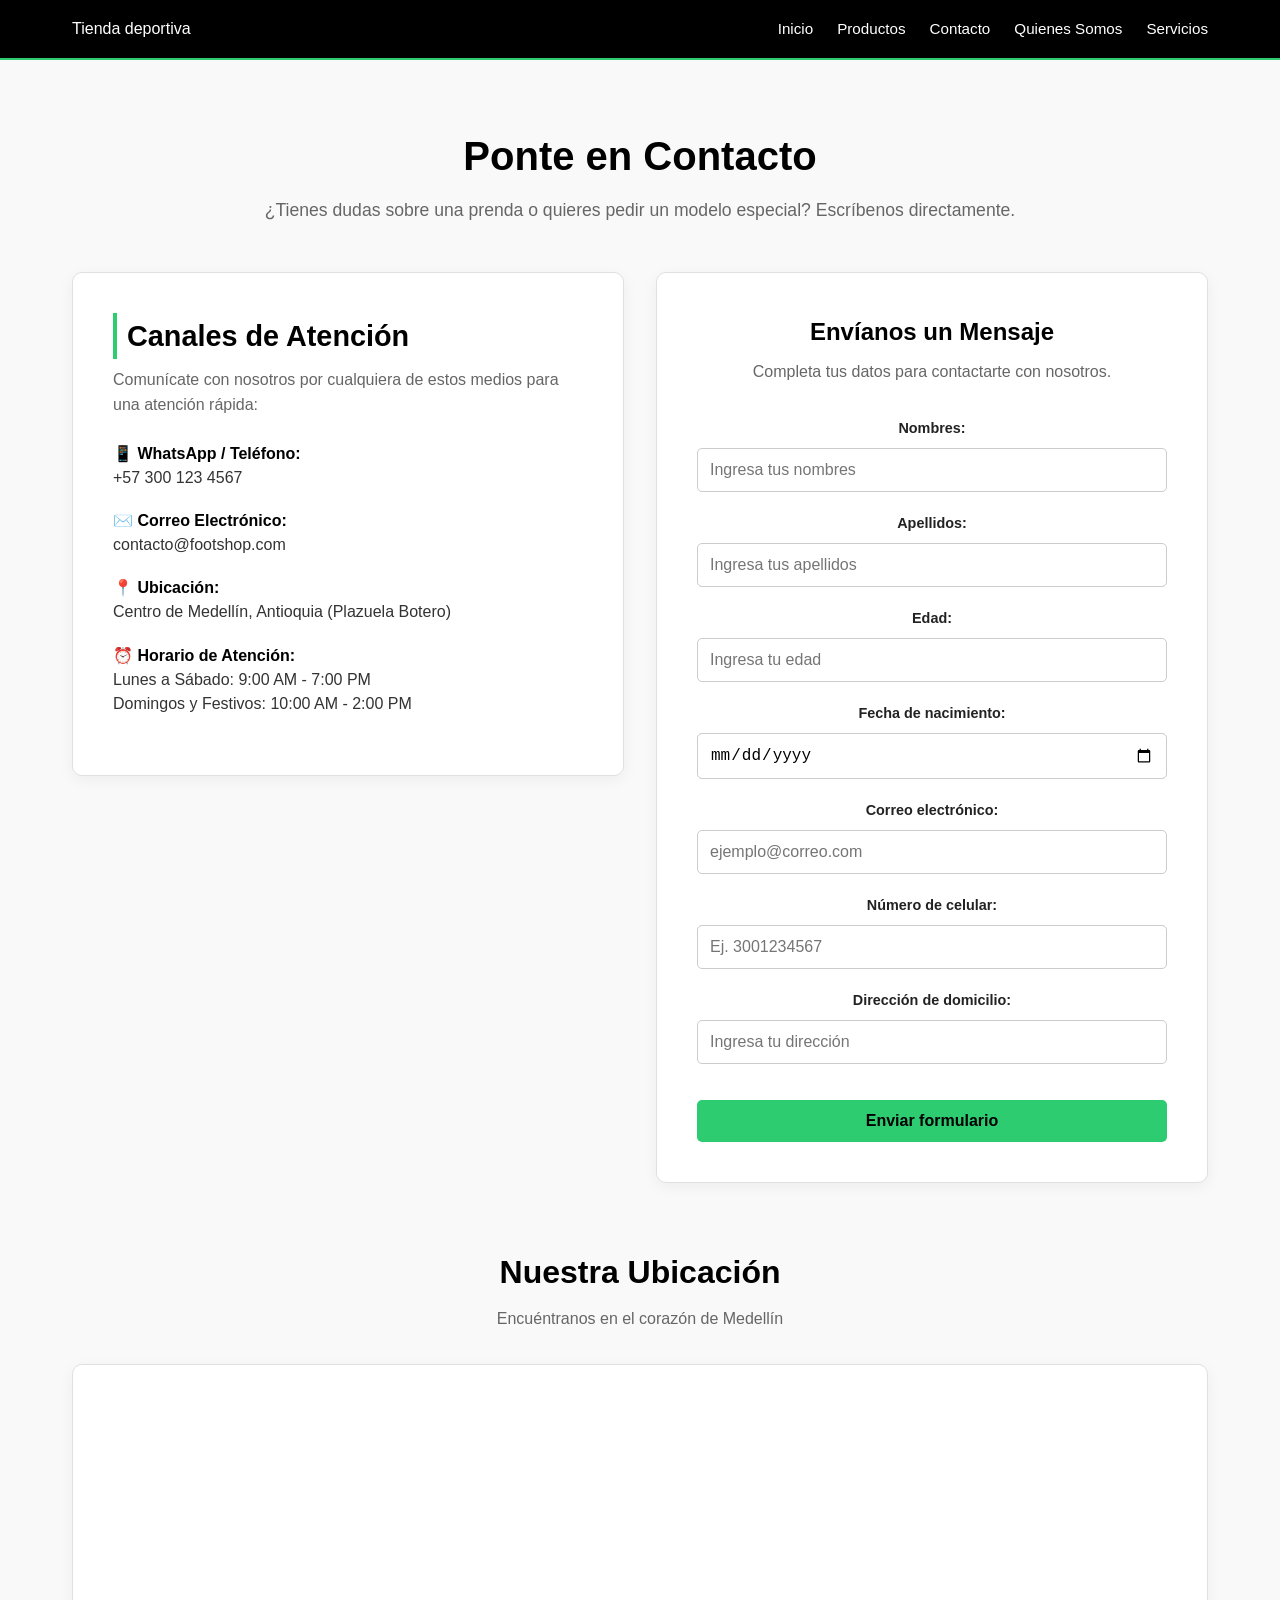
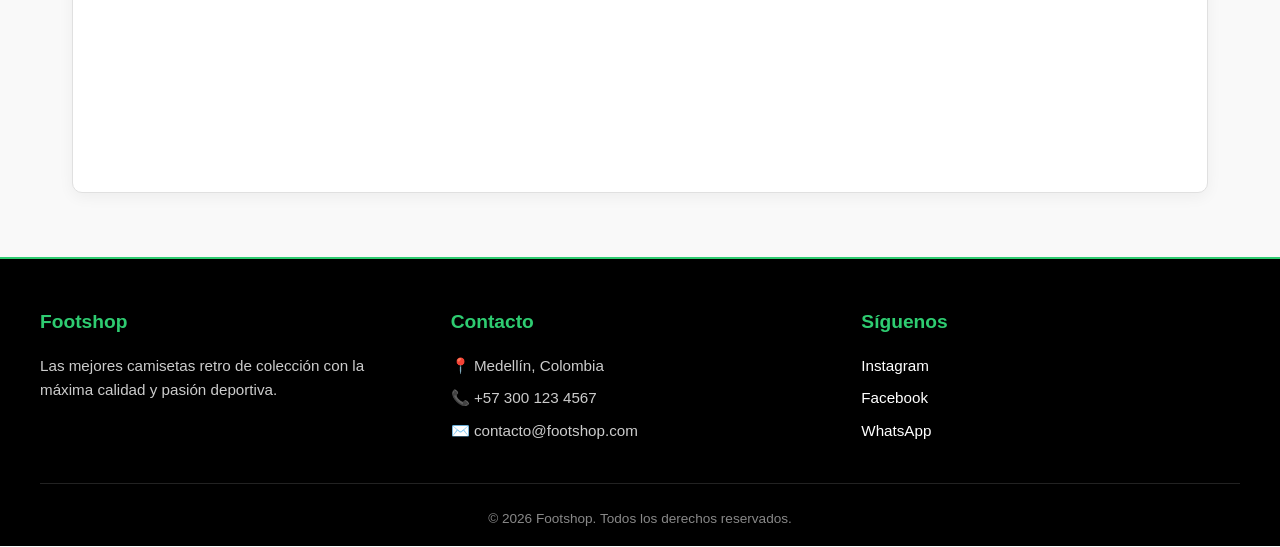
<file: pagina web/contacto.html>
<!DOCTYPE html>
<html lang="es">
<head>
    <meta charset="UTF-8">
    <meta name="viewport" content="width=device-width, initial-scale=1.0">
    <title>Contacto - Footshop</title>
    <link rel="stylesheet" href="style.css">
</head>
<body>
    <header>
        <nav>
            <div class="logo">Tienda deportiva</div>
            <ul class="nav-links">
                <li><a href="index.html">inicio</a></li>
                <li><a href="productos.html">productos</a></li>
                <li><a href="contacto.html">contacto</a></li>
                <li><a href="Quienes somos.html">Quienes somos</a></li>
                <li><a href="Servicios.html">Servicios</a></li>
            </ul>
        </nav>
    </header>

    <main>
        <section class="seccion-pagina">
            <h1>Ponte en Contacto</h1>
            <p class="subtitulo">¿Tienes dudas sobre una prenda o quieres pedir un modelo especial? Escríbenos directamente.</p>
            
            <div class="grid-contacto">
                <!-- TARJETA DE DATOS DE CONTACTO DIRECTO -->
                <div class="tarjeta-info-contacto">
                    <h2>Canales de Atención</h2>
                    <p>Comunícate con nosotros por cualquiera de estos medios para una atención rápida:</p>
                    
                    <ul class="lista-contacto-directo">
                        <li>
                            <strong>📱 WhatsApp / Teléfono:</strong><br>
                            +57 300 123 4567
                        </li>
                        <li>
                            <strong>✉️ Correo Electrónico:</strong><br>
                            contacto@footshop.com
                        </li>
                        <li>
                            <strong>📍 Ubicación:</strong><br>
                            Centro de Medellín, Antioquia (Plazuela Botero)
                        </li>
                        <li>
                            <strong>⏰ Horario de Atención:</strong><br>
                            Lunes a Sábado: 9:00 AM - 7:00 PM<br>
                            Domingos y Festivos: 10:00 AM - 2:00 PM
                        </li>
                    </ul>
                </div>

                <!-- FORMULARIO DE CONTACTO -->
                <div class="formulario-contacto">
                    <h2>Envíanos un Mensaje</h2>
                    <p>Completa tus datos para contactarte con nosotros.</p>

                    <form action="#" method="post">
                        <label for="nombres">Nombres:</label>
                        <input type="text" id="nombres" name="nombres" placeholder="Ingresa tus nombres" required>

                        <label for="apellidos">Apellidos:</label>
                        <input type="text" id="apellidos" name="apellidos" placeholder="Ingresa tus apellidos" required>

                        <label for="edad">Edad:</label>
                        <input type="number" id="edad" name="edad" placeholder="Ingresa tu edad" min="1" max="120" required>

                        <label for="fecha">Fecha de nacimiento:</label>
                        <input type="date" id="fecha" name="fecha_nacimiento" required>

                        <label for="email">Correo electrónico:</label>
                        <input type="email" id="email" name="email" placeholder="ejemplo@correo.com" required>

                        <label for="celular">Número de celular:</label>
                        <input type="tel" id="celular" name="celular" placeholder="Ej. 3001234567" required>

                        <label for="direccion">Dirección de domicilio:</label>
                        <input type="text" id="direccion" name="direccion" placeholder="Ingresa tu dirección" required>

                        <button type="submit">Enviar formulario</button>
                    </form>
                </div>
            </div>
        </section>

        <!-- SECCIÓN DE UBICACIÓN Y MAPA -->
        <section id="ubicacion">
            <h2>Nuestra Ubicación</h2>
            <p>Encuéntranos en el corazón de Medellín</p>
            <div>
                <iframe 
                    src="https://www.google.com/maps/embed?pb=!1m18!1m12!1m3!1d3966.0710684615017!2d-75.5681179241648!3d6.251841226593537!2m3!1f0!2f0!3f0!3m2!1i1024!2i768!4f13.1!3m3!1m2!1s0x8e4428f8101a189f%3A0x62955f10b2df2b61!2sPlazuela%20Botero!5e0!3m2!1ses-419!2sco!4v1710000000000!5m2!1ses-419!2sco" 
                    width="100%" 
                    height="400" 
                    style="border:0;" 
                    allowfullscreen="" 
                    loading="lazy" 
                    referrerpolicy="no-referrer-when-downgrade">
                </iframe>
            </div>
        </section>
    </main>

    <!-- FOOTER -->
    <footer>
        <div class="footer-contenido">
            <div class="footer-columna">
                <h3>Footshop</h3>
                <p>Las mejores camisetas retro de colección con la máxima calidad y pasión deportiva.</p>
            </div>
            
            <div class="footer-columna">
                <h3>Contacto</h3>
                <p>📍 Medellín, Colombia</p>
                <p>📞 +57 300 123 4567</p>
                <p>✉️ contacto@footshop.com</p>
            </div>

            <div class="footer-columna">
                <h3>Síguenos</h3>
                <div class="redes-sociales">
                    <a href="#">Instagram</a>
                    <a href="#">Facebook</a>
                    <a href="#">WhatsApp</a>
                </div>
            </div>
        </div>
        
        <div class="footer-copyright">
            <p>&copy; 2026 Footshop. Todos los derechos reservados.</p>
        </div>
    </footer>
</body>
</html>
</file>
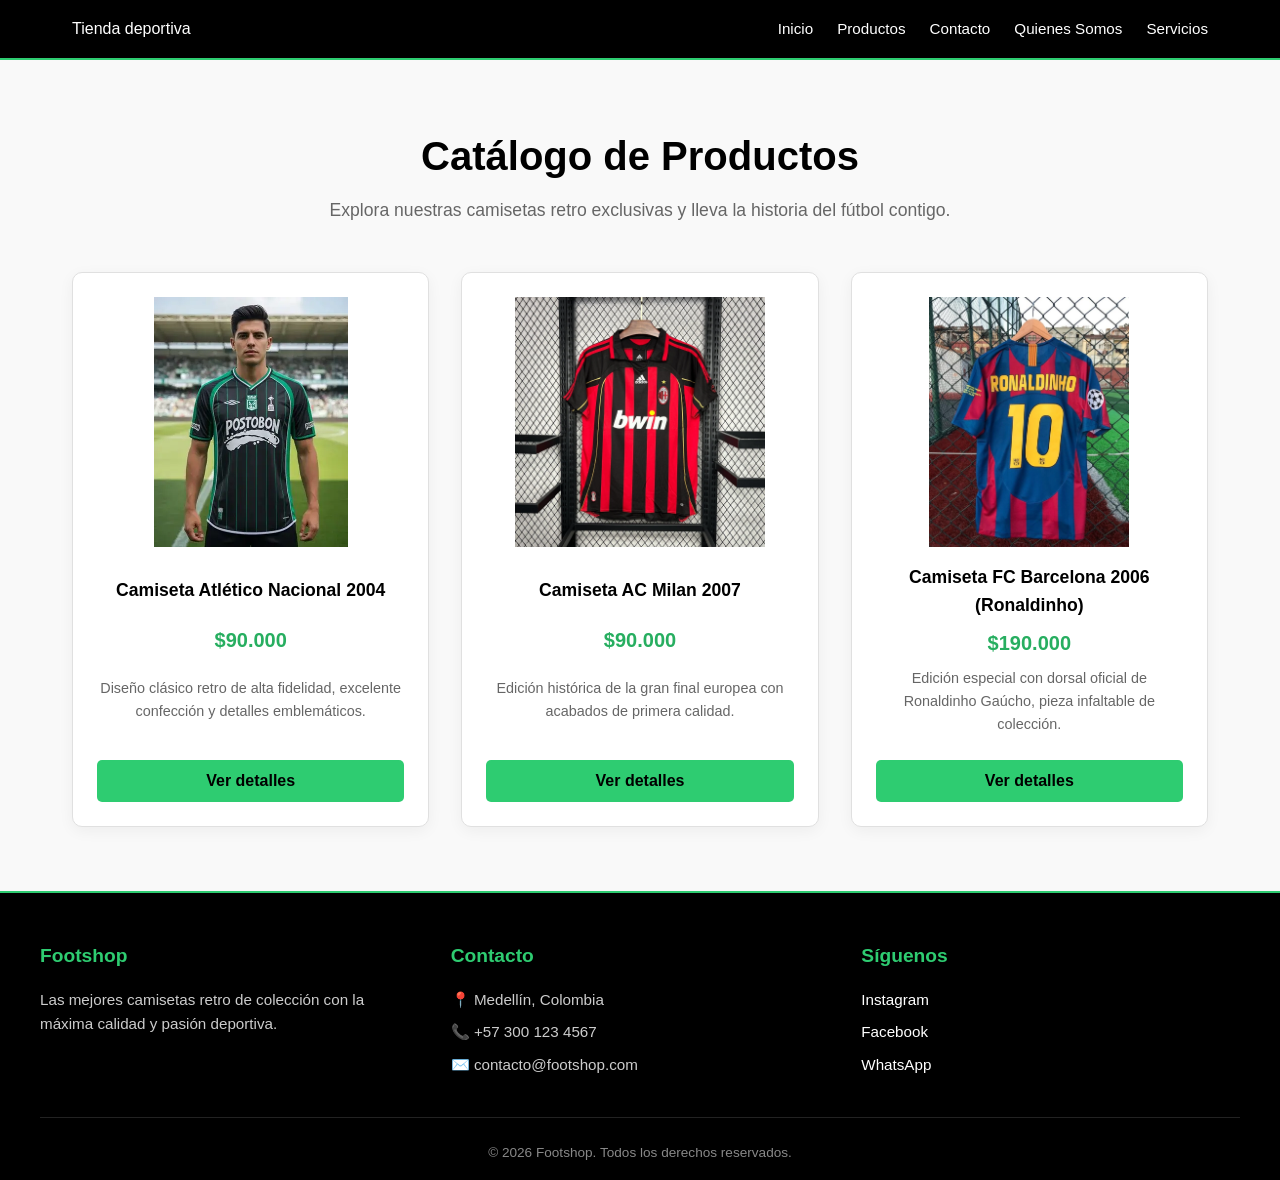
<file: pagina web/productos.html>
<!DOCTYPE html>
<html lang="es">
<head>
    <meta charset="UTF-8">
    <meta name="viewport" content="width=device-width, initial-scale=1.0">
    <title>Productos - Footshop</title>
    <link rel="stylesheet" href="style.css">
</head>
<body>
    <header>
        <nav>
            <div class="logo">Tienda deportiva</div>
            <ul class="nav-links">
                <li><a href="index.html">inicio</a></li>
                <li><a href="productos.html">productos</a></li>
                <li><a href="contacto.html">contacto</a></li>
                <li><a href="Quienes somos.html">Quienes somos</a></li>
                <li><a href="Servicios.html">Servicios</a></li>
            </ul>
        </nav>
    </header>

    <main>
        <section class="seccion-pagina">
            <h1>Catálogo de Productos</h1>
            <p class="subtitulo">Explora nuestras camisetas retro exclusivas y lleva la historia del fútbol contigo.</p>

            <div class="productos-grid">
                <!-- PRODUCTO 1 -->
                <div class="productos-card">
                    <img src="img/nacional.webp" alt="Camiseta Atlético Nacional 2004">
                    <h3>Camiseta Atlético Nacional 2004</h3>
                    <p class="precio">$90.000</p>
                    <p class="descripcion">Diseño clásico retro de alta fidelidad, excelente confección y detalles emblemáticos.</p>
                    <button>Ver detalles</button>
                </div>

                <!-- PRODUCTO 2 -->
                <div class="productos-card">
                    <img src="img/milan.webp" alt="Camiseta AC Milan 2007">
                    <h3>Camiseta AC Milan 2007</h3>
                    <p class="precio">$90.000</p>
                    <p class="descripcion">Edición histórica de la gran final europea con acabados de primera calidad.</p>
                    <button>Ver detalles</button>
                </div>

                <!-- PRODUCTO 3 -->
                <div class="productos-card">
                    <img src="img/ronaldinho.jpg" alt="Camiseta FC Barcelona 2006 Ronaldinho">
                    <h3>Camiseta FC Barcelona 2006 (Ronaldinho)</h3>
                    <p class="precio">$190.000</p>
                    <p class="descripcion">Edición especial con dorsal oficial de Ronaldinho Gaúcho, pieza infaltable de colección.</p>
                    <button>Ver detalles</button>
                </div>
            </div>
        </section>
    </main>

    <!-- FOOTER -->
    <footer>
        <div class="footer-contenido">
            <div class="footer-columna">
                <h3>Footshop</h3>
                <p>Las mejores camisetas retro de colección con la máxima calidad y pasión deportiva.</p>
            </div>
            
            <div class="footer-columna">
                <h3>Contacto</h3>
                <p>📍 Medellín, Colombia</p>
                <p>📞 +57 300 123 4567</p>
                <p>✉️ contacto@footshop.com</p>
            </div>

            <div class="footer-columna">
                <h3>Síguenos</h3>
                <div class="redes-sociales">
                    <a href="#">Instagram</a>
                    <a href="#">Facebook</a>
                    <a href="#">WhatsApp</a>
                </div>
            </div>
        </div>
        
        <div class="footer-copyright">
            <p>&copy; 2026 Footshop. Todos los derechos reservados.</p>
        </div>
    </footer>
</body>
</html>
</file>
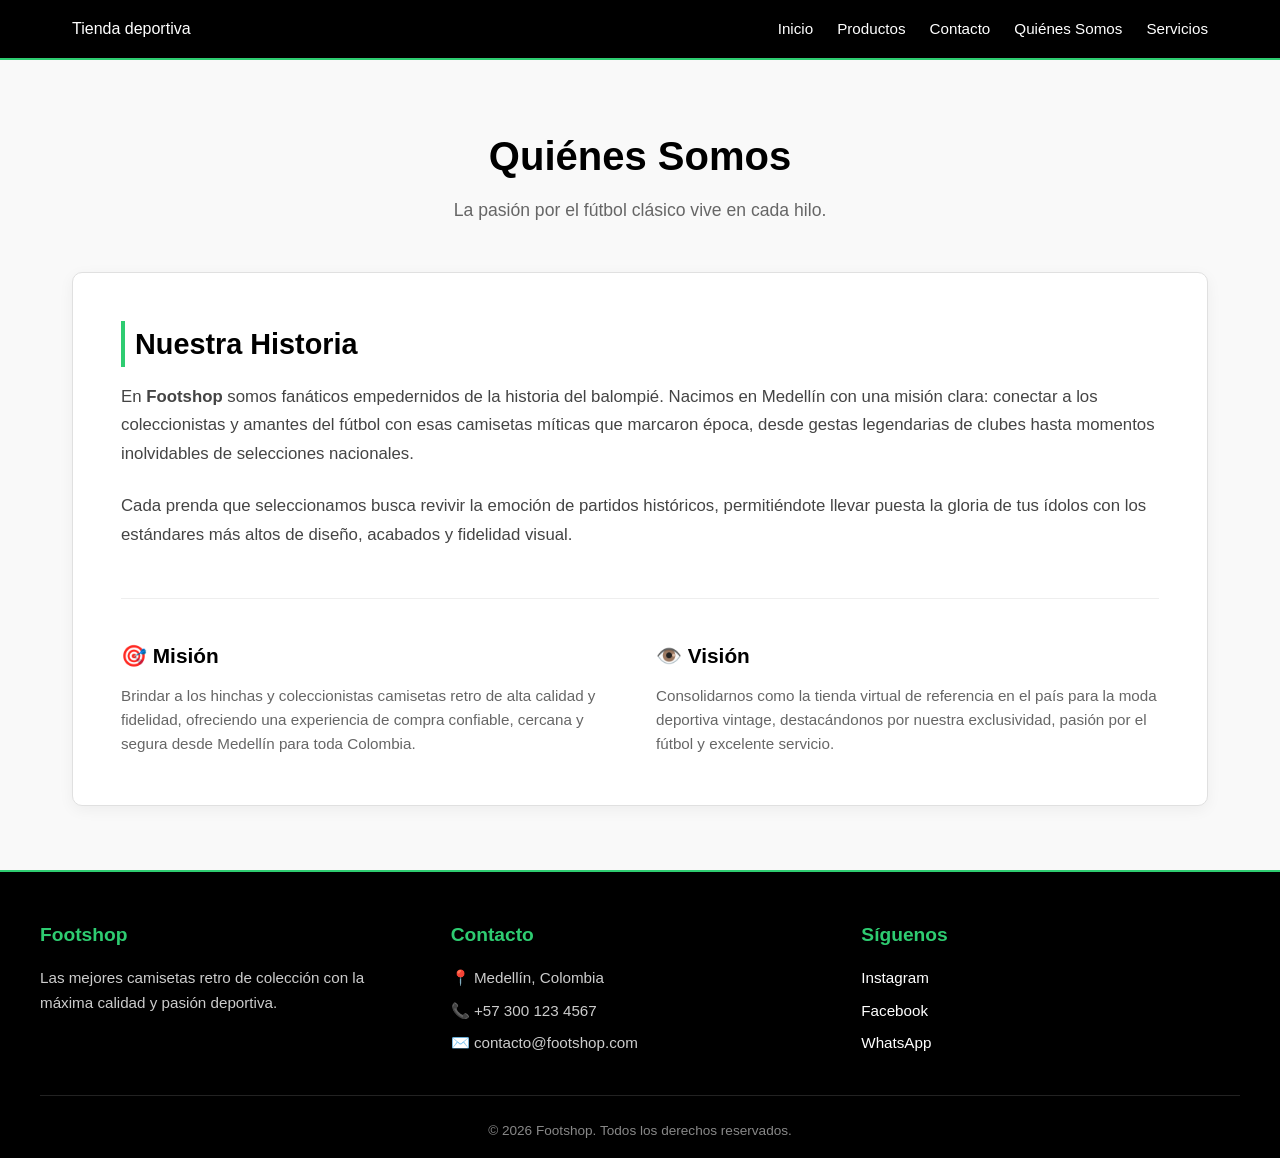
<file: pagina web/Quienes somos.html>
<!DOCTYPE html>
<html lang="es">
<head>
    <meta charset="UTF-8">
    <meta name="viewport" content="width=device-width, initial-scale=1.0">
    <title>Quiénes Somos - Footshop</title>
    <link rel="stylesheet" href="style.css">
</head>
<body>
    <header>
        <nav>
            <div class="logo">Tienda deportiva</div>
            <ul class="nav-links">
                <li><a href="index.html">inicio</a></li>
                <li><a href="productos.html">productos</a></li>
                <li><a href="contacto.html">contacto</a></li>
                <li><a href="Quienes somos.html">Quiénes somos</a></li>
                <li><a href="Servicios.html">Servicios</a></li>
            </ul>
        </nav>
    </header>

    <main>
        <!-- SECCIÓN DE PRESENTACIÓN -->
        <section class="seccion-pagina">
            <h1>Quiénes Somos</h1>
            <p class="subtitulo">La pasión por el fútbol clásico vive en cada hilo.</p>
            
            <div class="contenido-quienes-somos">
                <div class="texto-historia">
                    <h2>Nuestra Historia</h2>
                    <p>En <strong>Footshop</strong> somos fanáticos empedernidos de la historia del balompié. Nacimos en Medellín con una misión clara: conectar a los coleccionistas y amantes del fútbol con esas camisetas míticas que marcaron época, desde gestas legendarias de clubes hasta momentos inolvidables de selecciones nacionales.</p>
                    <p>Cada prenda que seleccionamos busca revivir la emoción de partidos históricos, permitiéndote llevar puesta la gloria de tus ídolos con los estándares más altos de diseño, acabados y fidelidad visual.</p>
                </div>

                <div class="cajas-valores">
                    <div class="tarjeta-valor">
                        <h3>🎯 Misión</h3>
                        <p>Brindar a los hinchas y coleccionistas camisetas retro de alta calidad y fidelidad, ofreciendo una experiencia de compra confiable, cercana y segura desde Medellín para toda Colombia.</p>
                    </div>
                    <div class="tarjeta-valor">
                        <h3>👁️ Visión</h3>
                        <p>Consolidarnos como la tienda virtual de referencia en el país para la moda deportiva vintage, destacándonos por nuestra exclusividad, pasión por el fútbol y excelente servicio.</p>
                    </div>
                </div>
            </div>
        </section>
    </main>

    <!-- FOOTER -->
    <footer>
        <div class="footer-contenido">
            <div class="footer-columna">
                <h3>Footshop</h3>
                <p>Las mejores camisetas retro de colección con la máxima calidad y pasión deportiva.</p>
            </div>
            
            <div class="footer-columna">
                <h3>Contacto</h3>
                <p>📍 Medellín, Colombia</p>
                <p>📞 +57 300 123 4567</p>
                <p>✉️ contacto@footshop.com</p>
            </div>

            <div class="footer-columna">
                <h3>Síguenos</h3>
                <div class="redes-sociales">
                    <a href="#">Instagram</a>
                    <a href="#">Facebook</a>
                    <a href="#">WhatsApp</a>
                </div>
            </div>
        </div>
        
        <div class="footer-copyright">
            <p>&copy; 2026 Footshop. Todos los derechos reservados.</p>
        </div>
    </footer>
</body>
</html>
</file>
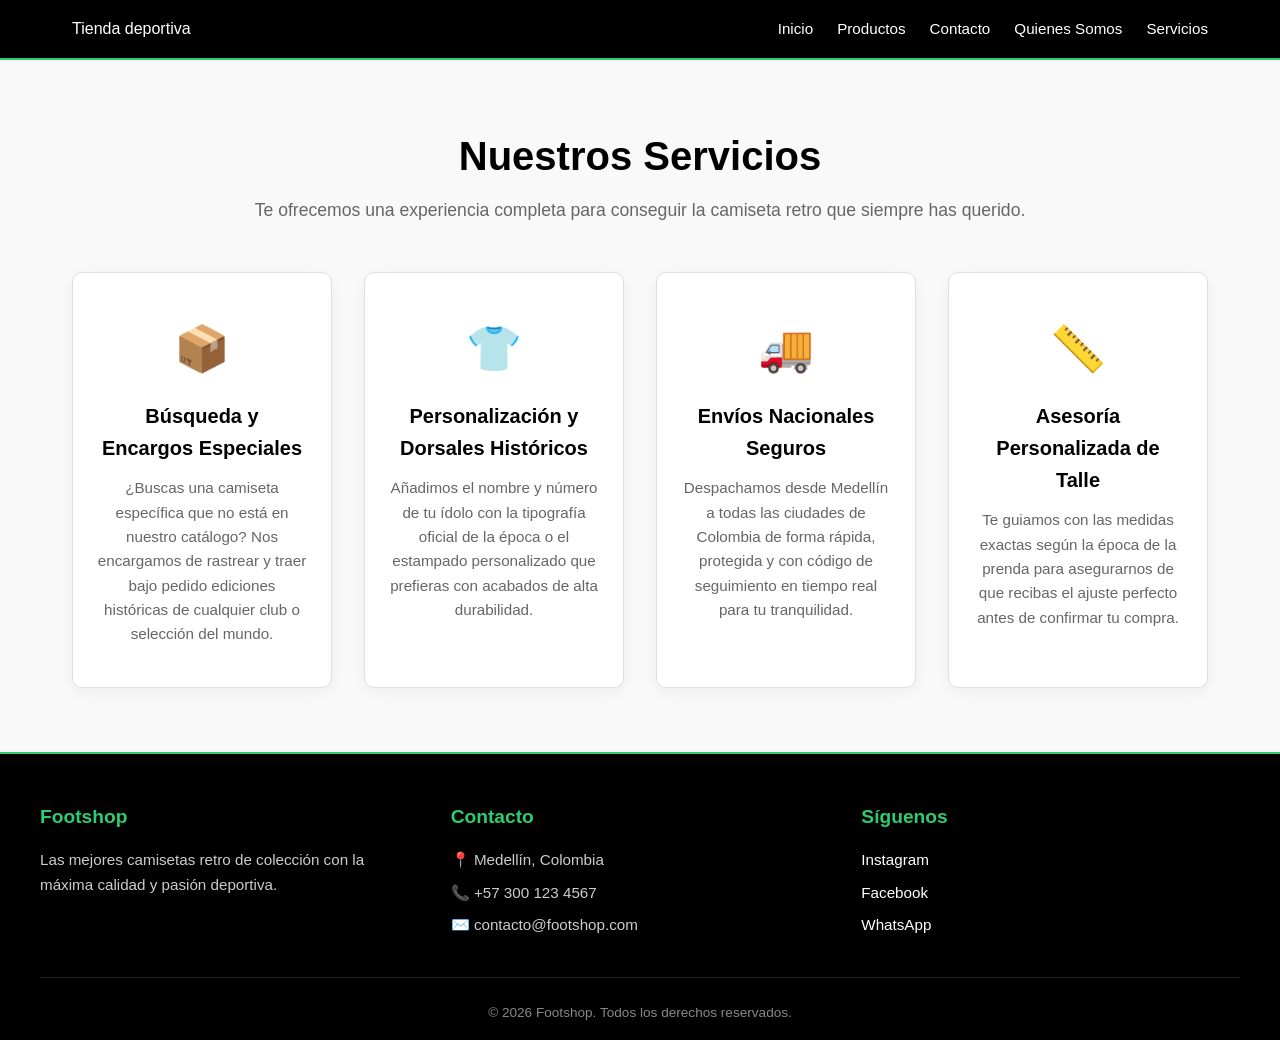
<file: pagina web/Servicios.html>
<!DOCTYPE html>
<html lang="es">
<head>
    <meta charset="UTF-8">
    <meta name="viewport" content="width=device-width, initial-scale=1.0">
    <title>Servicios - Footshop</title>
    <link rel="stylesheet" href="style.css">
</head>
<body>
    <header>
        <nav>
            <div class="logo">Tienda deportiva</div>
            <ul class="nav-links">
                <li><a href="index.html">inicio</a></li>
                <li><a href="productos.html">productos</a></li>
                <li><a href="contacto.html">contacto</a></li>
                <li><a href="Quienes somos.html">Quienes somos</a></li>
                <li><a href="Servicios.html">Servicios</a></li>
            </ul>
        </nav>
    </header>

    <main>
        <section class="seccion-pagina">
            <h1>Nuestros Servicios</h1>
            <p class="subtitulo">Te ofrecemos una experiencia completa para conseguir la camiseta retro que siempre has querido.</p>

            <div class="servicios-grid">
                <!-- SERVICIO 1 -->
                <div class="tarjeta-servicio">
                    <div class="icono-servicio">📦</div>
                    <h3>Búsqueda y Encargos Especiales</h3>
                    <p>¿Buscas una camiseta específica que no está en nuestro catálogo? Nos encargamos de rastrear y traer bajo pedido ediciones históricas de cualquier club o selección del mundo.</p>
                </div>

                <!-- SERVICIO 2 -->
                <div class="tarjeta-servicio">
                    <div class="icono-servicio">👕</div>
                    <h3>Personalización y Dorsales Históricos</h3>
                    <p>Añadimos el nombre y número de tu ídolo con la tipografía oficial de la época o el estampado personalizado que prefieras con acabados de alta durabilidad.</p>
                </div>

                <!-- SERVICIO 3 -->
                <div class="tarjeta-servicio">
                    <div class="icono-servicio">🚚</div>
                    <h3>Envíos Nacionales Seguros</h3>
                    <p>Despachamos desde Medellín a todas las ciudades de Colombia de forma rápida, protegida y con código de seguimiento en tiempo real para tu tranquilidad.</p>
                </div>

                <!-- SERVICIO 4 -->
                <div class="tarjeta-servicio">
                    <div class="icono-servicio">📏</div>
                    <h3>Asesoría Personalizada de Talle</h3>
                    <p>Te guiamos con las medidas exactas según la época de la prenda para asegurarnos de que recibas el ajuste perfecto antes de confirmar tu compra.</p>
                </div>
            </div>
        </section>
    </main>

    <!-- FOOTER -->
    <footer>
        <div class="footer-contenido">
            <div class="footer-columna">
                <h3>Footshop</h3>
                <p>Las mejores camisetas retro de colección con la máxima calidad y pasión deportiva.</p>
            </div>
            
            <div class="footer-columna">
                <h3>Contacto</h3>
                <p>📍 Medellín, Colombia</p>
                <p>📞 +57 300 123 4567</p>
                <p>✉️ contacto@footshop.com</p>
            </div>

            <div class="footer-columna">
                <h3>Síguenos</h3>
                <div class="redes-sociales">
                    <a href="#">Instagram</a>
                    <a href="#">Facebook</a>
                    <a href="#">WhatsApp</a>
                </div>
            </div>
        </div>
        
        <div class="footer-copyright">
            <p>&copy; 2026 Footshop. Todos los derechos reservados.</p>
        </div>
    </footer>
</body>
</html>
</file>
<file: pagina web/style.css>
/* ==========================================================================
   1. RESET Y ESTILOS GENERALES
   ========================================================================== */
* {
    margin: 0;
    padding: 0;
    box-sizing: border-box;
}

body {
    font-family: 'Segoe UI', Tahoma, Geneva, Verdana, sans-serif;
    background-color: #f9f9f9;
    color: #111111;
    line-height: 1.6;
}

/* ==========================================================================
   2. HEADER Y NAVEGACIÓN (INCLUYENDO ESTILOS DE LOGO)
   ========================================================================== */
header {
    background-color: #000000;
    color: #ffffff;
    position: sticky;
    top: 0;
    z-index: 1000;
    border-bottom: 2px solid #2ecc71;
}

nav {
    display: flex;
    justify-content: space-between;
    align-items: center;
    max-width: 1200px;
    margin: 0 auto;
    padding: 1rem 2rem;
}

.logo a {
    display: flex;
    align-items: center;
    text-decoration: none;
}

.logo img {
    height: 40px;
    width: auto;
    object-fit: contain;
}

.nav-links {
    list-style: none;
    display: flex;
    gap: 1.5rem;
}

.nav-links a {
    color: #ffffff;
    text-decoration: none;
    font-size: 0.95rem;
    text-transform: capitalize;
    transition: color 0.3s ease;
}

.nav-links a:hover {
    color: #2ecc71;
}

/* ==========================================================================
   3. SECCIÓN HERO (PORTADA DE INICIO)
   ========================================================================== */
#hero {
    background: linear-gradient(rgba(0, 0, 0, 0.7), rgba(0, 0, 0, 0.7)), url('img/hero-bg.jpg') center/cover no-repeat;
    background-color: #000000;
    color: #ffffff;
    text-align: center;
    padding: 6rem 2rem;
}

#hero h1 {
    font-size: 2.5rem;
    margin-bottom: 1rem;
}

#hero p {
    font-size: 1.2rem;
    margin-bottom: 2rem;
    color: #e0e0e0;
}

.cta-button, #hero button, .productos-card button, .formulario-contacto button {
    background-color: #2ecc71;
    color: #000000;
    border: none;
    padding: 0.75rem 1.5rem;
    font-size: 1rem;
    font-weight: bold;
    border-radius: 5px;
    cursor: pointer;
    transition: background 0.3s ease, transform 0.2s ease;
}

.cta-button:hover, #hero button:hover, .productos-card button:hover, .formulario-contacto button:hover {
    background-color: #27ae60;
    color: #ffffff;
    transform: translateY(-2px);
}

/* ==========================================================================
   4. ESTRUCTURA GENERAL DE PÁGINAS INTERNAS
   ========================================================================== */
.seccion-pagina {
    max-width: 1200px;
    margin: 4rem auto;
    padding: 0 2rem;
    text-align: center;
}

.seccion-pagina h1 {
    font-size: 2.5rem;
    color: #000000;
    margin-bottom: 0.5rem;
}

.subtitulo {
    font-size: 1.1rem;
    color: #666666;
    margin-bottom: 3rem;
}

/* ==========================================================================
   5. SECCIÓN DE PRODUCTOS Y CATÁLOGO
   ========================================================================== */
#productos {
    max-width: 1200px;
    margin: 4rem auto;
    padding: 0 2rem;
    text-align: center;
}

#productos h2 {
    font-size: 2rem;
    margin-bottom: 2.5rem;
    color: #000000;
}

.productos-grid {
    display: grid;
    grid-template-columns: repeat(auto-fit, minmax(280px, 1fr));
    gap: 2rem;
}

.productos-card {
    background: #ffffff;
    border: 1px solid #e0e0e0;
    border-radius: 10px;
    overflow: hidden;
    box-shadow: 0 4px 15px rgba(0,0,0,0.05);
    padding: 1.5rem;
    display: flex;
    flex-direction: column;
    justify-content: space-between;
    transition: transform 0.3s ease, border-color 0.3s ease;
}

.productos-card:hover {
    transform: translateY(-5px);
    border-color: #2ecc71;
}

.productos-card img {
    width: 100%;
    height: 250px;
    object-fit: contain;
    margin-bottom: 1rem;
}

.productos-card h3 {
    font-size: 1.1rem;
    margin-bottom: 0.5rem;
    color: #000000;
}

.precio {
    font-size: 1.25rem;
    font-weight: bold;
    color: #27ae60;
    margin-bottom: 0.5rem;
}

.descripcion {
    font-size: 0.9rem;
    color: #666666;
    margin-bottom: 1.5rem;
}

/* ==========================================================================
   6. SECCIÓN DE BENEFICIOS
   ========================================================================== */
#beneficios {
    max-width: 900px;
    margin: 4rem auto;
    padding: 2.5rem;
    background-color: #ffffff;
    border-radius: 10px;
    border: 1px solid #e0e0e0;
    box-shadow: 0 4px 15px rgba(0, 0, 0, 0.05);
}

#beneficios h2 {
    text-align: center;
    font-size: 2rem;
    color: #000000;
    margin-bottom: 0.5rem;
}

#beneficios p {
    text-align: center;
    color: #666666;
    margin-bottom: 2rem;
}

.lista-beneficios {
    padding-left: 1.5rem;
}

.lista-beneficios li {
    margin-bottom: 1.2rem;
    font-size: 1.05rem;
    color: #333333;
    line-height: 1.6;
}

.lista-beneficios li::marker {
    color: #2ecc71;
    font-weight: bold;
    font-size: 1.2rem;
}

.lista-beneficios li strong {
    color: #000000;
}

/* ==========================================================================
   7. SECCIÓN DE TABLA DE INVENTARIO Y STOCK
   ========================================================================== */
#tabla-catalogo {
    max-width: 1200px;
    margin: 4rem auto;
    padding: 0 2rem;
    text-align: center;
}

#tabla-catalogo h2 {
    font-size: 2rem;
    margin-bottom: 0.5rem;
    color: #000000;
}

#tabla-catalogo p {
    color: #666666;
    margin-bottom: 2rem;
}

.tabla-contenedor {
    overflow-x: auto;
    background: #ffffff;
    border: 1px solid #e0e0e0;
    border-radius: 10px;
    box-shadow: 0 4px 15px rgba(0,0,0,0.05);
    padding: 1rem;
}

table {
    width: 100%;
    border-collapse: collapse;
    text-align: left;
    font-size: 0.95rem;
}

th, td {
    padding: 12px 15px;
    border-bottom: 1px solid #eeeeee;
}

th {
    background-color: #000000;
    color: #ffffff;
    font-weight: 600;
}

td:last-child {
    font-weight: bold;
    color: #27ae60;
}

tbody tr:hover {
    background-color: #f9f9f9;
}

/* ==========================================================================
   8. FORMULARIO DE CONTACTO Y DATOS DE ATENCIÓN DIRECTA
   ========================================================================== */
.grid-contacto {
    display: grid;
    grid-template-columns: repeat(auto-fit, minmax(300px, 1fr));
    gap: 2rem;
    align-items: start;
}

.tarjeta-info-contacto {
    background: #ffffff;
    padding: 2.5rem;
    border-radius: 10px;
    border: 1px solid #e0e0e0;
    box-shadow: 0 4px 15px rgba(0,0,0,0.05);
    text-align: left;
}

.tarjeta-info-contacto h2 {
    color: #000000;
    font-size: 1.8rem;
    margin-bottom: 0.5rem;
    border-left: 4px solid #2ecc71;
    padding-left: 10px;
}

.tarjeta-info-contacto p {
    color: #666666;
    margin-bottom: 1.5rem;
}

.lista-contacto-directo {
    list-style: none;
    padding: 0;
}

.lista-contacto-directo li {
    margin-bottom: 1.2rem;
    font-size: 1rem;
    color: #333333;
    line-height: 1.5;
}

.lista-contacto-directo li strong {
    color: #000000;
}

.formulario-contacto {
    max-width: 600px;
    margin: 4rem auto;
    background: #ffffff;
    padding: 2.5rem;
    border-radius: 10px;
    border: 1px solid #e0e0e0;
    box-shadow: 0 4px 15px rgba(0,0,0,0.05);
}

.grid-contacto .formulario-contacto {
    margin: 0;
    width: 100%;
}

.formulario-contacto h2 {
    text-align: center;
    margin-bottom: 0.5rem;
    color: #000000;
}

.formulario-contacto p {
    text-align: center;
    color: #666666;
    margin-bottom: 2rem;
}

.formulario-contacto form {
    display: flex;
    flex-direction: column;
}

.formulario-contacto label {
    font-weight: 600;
    margin-bottom: 0.5rem;
    color: #222222;
    font-size: 0.9rem;
}

.formulario-contacto input {
    padding: 0.75rem;
    margin-bottom: 1.25rem;
    border: 1px solid #cccccc;
    border-radius: 5px;
    font-size: 1rem;
    outline: none;
    transition: border-color 0.3s ease;
}

.formulario-contacto input:focus {
    border-color: #2ecc71;
    box-shadow: 0 0 5px rgba(46, 204, 113, 0.3);
}

.formulario-contacto button[type="submit"] {
    margin-top: 1rem;
    width: 100%;
}

/* ==========================================================================
   9. SECCIÓN DE UBICACIÓN Y MAPA
   ========================================================================== */
#ubicacion {
    max-width: 1200px;
    margin: 4rem auto;
    padding: 0 2rem;
    text-align: center;
}

#ubicacion h2 {
    font-size: 2rem;
    margin-bottom: 0.5rem;
    color: #000000;
}

#ubicacion p {
    color: #666666;
    margin-bottom: 2rem;
}

#ubicacion div {
    background: #ffffff;
    border: 1px solid #e0e0e0;
    border-radius: 10px;
    padding: 10px;
    box-shadow: 0 4px 15px rgba(0,0,0,0.05);
}

/* ==========================================================================
   10. PÁGINA "QUIÉNES SOMOS"
   ========================================================================== */
.contenido-quienes-somos {
    text-align: left;
    background: #ffffff;
    padding: 3rem;
    border-radius: 10px;
    border: 1px solid #e0e0e0;
    box-shadow: 0 4px 15px rgba(0,0,0,0.05);
}

.texto-historia h2 {
    font-size: 1.8rem;
    color: #000000;
    margin-bottom: 1rem;
    border-left: 4px solid #2ecc71;
    padding-left: 10px;
}

.texto-historia p {
    font-size: 1.05rem;
    color: #444444;
    line-height: 1.7;
    margin-bottom: 1.5rem;
}

.cajas-valores {
    display: grid;
    grid-template-columns: repeat(auto-fit, minmax(280px, 1fr));
    gap: 2rem;
    margin-top: 3rem;
    border-top: 1px solid #eeeeee;
    padding-top: 2.5rem;
}

.tarjeta-valor h3 {
    font-size: 1.3rem;
    color: #000000;
    margin-bottom: 0.75rem;
}

.tarjeta-valor p {
    font-size: 0.95rem;
    color: #666666;
    line-height: 1.6;
}

/* ==========================================================================
   11. PÁGINA DE "SERVICIOS"
   ========================================================================== */
.servicios-grid {
    display: grid;
    grid-template-columns: repeat(auto-fit, minmax(260px, 1fr));
    gap: 2rem;
    margin-top: 2rem;
}

.tarjeta-servicio {
    background: #ffffff;
    padding: 2.5rem 1.5rem;
    border-radius: 10px;
    border: 1px solid #e0e0e0;
    box-shadow: 0 4px 15px rgba(0,0,0,0.05);
    text-align: center;
    transition: transform 0.3s ease, border-color 0.3s ease;
}

.tarjeta-servicio:hover {
    transform: translateY(-5px);
    border-color: #2ecc71;
}

.icono-servicio {
    font-size: 2.8rem;
    margin-bottom: 1rem;
}

.tarjeta-servicio h3 {
    font-size: 1.25rem;
    color: #000000;
    margin-bottom: 0.75rem;
}

.tarjeta-servicio p {
    font-size: 0.95rem;
    color: #666666;
    line-height: 1.6;
}

/* ==========================================================================
   12. FOOTER / PIE DE PÁGINA
   ========================================================================== */
footer {
    background-color: #000000;
    color: #ffffff;
    border-top: 2px solid #2ecc71;
    padding: 3rem 2rem 1rem;
    margin-top: 4rem;
}

.footer-contenido {
    max-width: 1200px;
    margin: 0 auto;
    display: grid;
    grid-template-columns: repeat(auto-fit, minmax(250px, 1fr));
    gap: 2rem;
    padding-bottom: 2rem;
}

.footer-columna h3 {
    color: #2ecc71;
    font-size: 1.2rem;
    margin-bottom: 1rem;
}

.footer-columna p {
    color: #cccccc;
    font-size: 0.95rem;
    margin-bottom: 0.5rem;
}

.redes-sociales {
    display: flex;
    flex-direction: column;
    gap: 0.5rem;
}

.redes-sociales a {
    color: #ffffff;
    text-decoration: none;
    font-size: 0.95rem;
    transition: color 0.3s ease;
}

.redes-sociales a:hover {
    color: #2ecc71;
}

.footer-copyright {
    max-width: 1200px;
    margin: 0 auto;
    border-top: 1px solid #222222;
    padding-top: 1.5rem;
    text-align: center;
}

.footer-copyright p {
    color: #888888;
    font-size: 0.85rem;
}

/* ==========================================================================
   13. DISEÑO RESPONSIVO (MÓVILES Y TABLETAS)
   ========================================================================== */
@media (max-width: 768px) {
    nav {
        flex-direction: column;
        gap: 1rem;
    }

    .nav-links {
        flex-wrap: wrap;
        justify-content: center;
        gap: 1rem;
    }

    #hero h1 {
        font-size: 2rem;
    }

    .formulario-contacto, #beneficios, .contenido-quienes-somos {
        margin: 2rem 1rem;
        padding: 1.5rem;
    }
}
</file>
